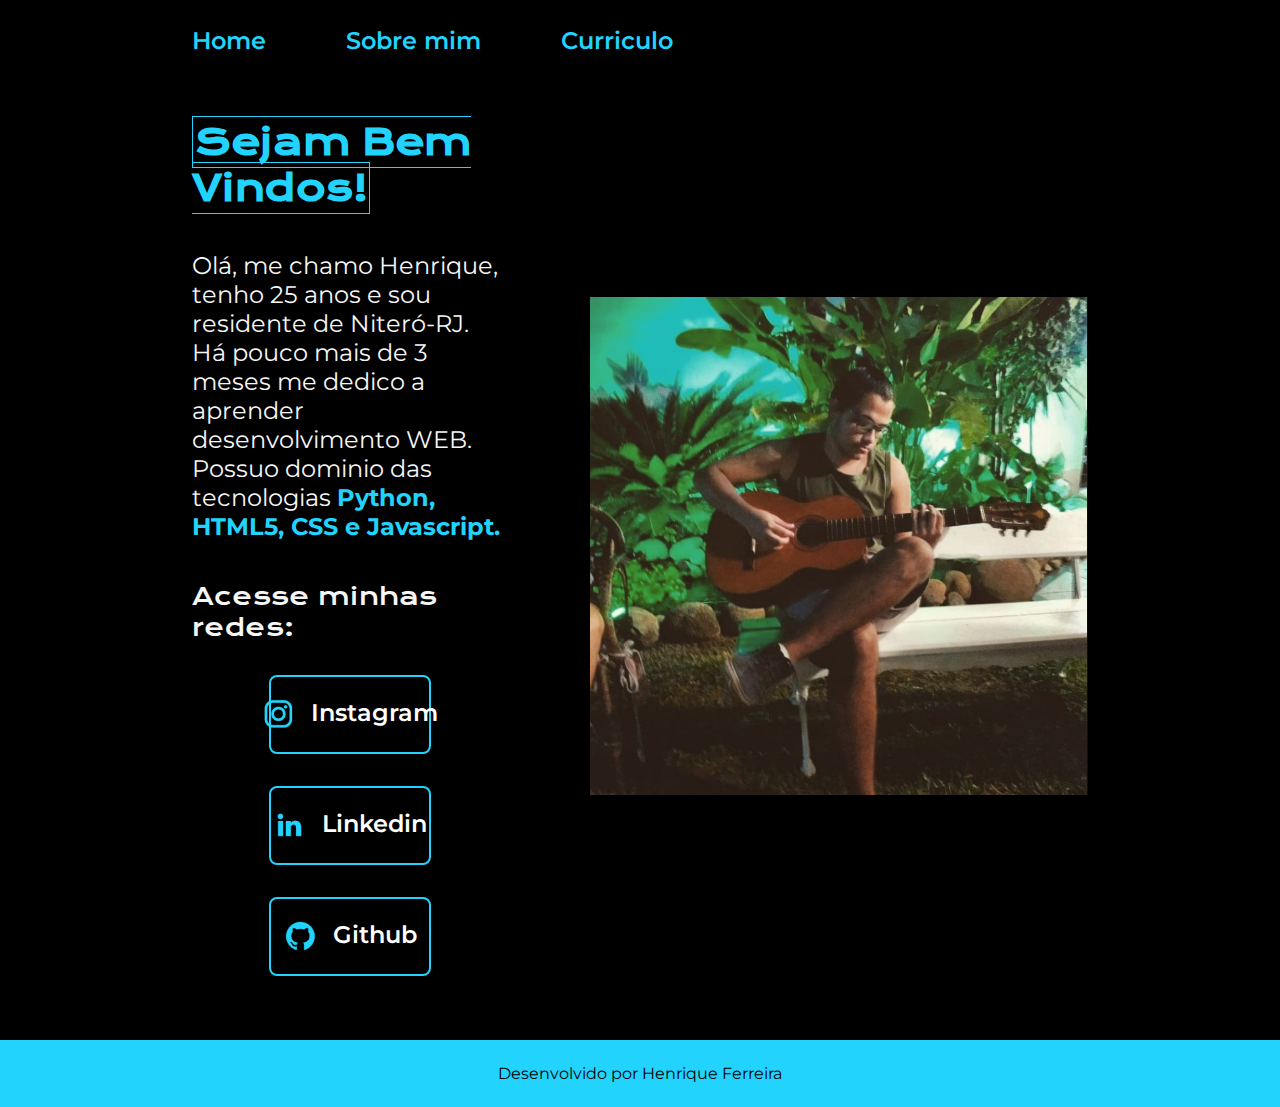
<file: index.html>
<!DOCTYPE html>
<html lang="pt-br">
<head>
    <meta charset="UTF-8">
    <meta name="viewport" content="width=device-width, initial-scale=1.0">
    <title>Portifolio do Henrique</title>  
    <link rel="stylesheet" href="./styles/styles.css">
</head>
<body>
    <header class="cabecalho">
        <nav class="cabecalho__menu">
            <a class="cabecalho__menu__link" href="index.html">Home</a>
            <a class="cabecalho__menu__link" href="about.html">Sobre mim</a>
            <a class="cabecalho__menu__link" href="curriculo.html">Curriculo</a>
        </nav>
    </header>
    
    <main class="apresentacao">
        <section class="apresentacao__conteudo"> 
            <h1 class="apresentacao__conteudo__titulo"><span>Sejam Bem Vindos!</span></h1>
            <p class="apresentacao__conteudo__texto">Olá, me chamo Henrique, tenho 25 anos e sou residente de Niteró-RJ. Há pouco mais de 3 meses me dedico a aprender desenvolvimento WEB. Possuo dominio das tecnologias <strong class="titulo-destaque"> Python, HTML5, CSS e Javascript.</strong></p>
            <div class="apresentacao__links">
                <h2 class="apresentacao__links__subtitulo" >Acesse minhas redes:</h2>
                <a class="apresentacao__links__navegacao" href="https://www.instagram.com/henrique_fer26/">
                <img src="./assets/instagram.png">
                Instagram</a>
                <a class="apresentacao__links__navegacao" href="https://www.linkedin.com/">
                    <img src="./assets/linkedin.png">
                    Linkedin</a>
                <a class="apresentacao__links__navegacao" href="https://github.com/harleytxt">
                    <img src="./assets/github.png">
                    Github</a>
            </div>
        </section>
        <img src="./assets/Studio art.png" width="500" height="500" alt="Imagem do desenvolvedor tocando violão">
    </main>

    <footer class="rodape">
        <p>Desenvolvido por Henrique Ferreira</p>
    </footer>
     

</body>
</html>
</file>
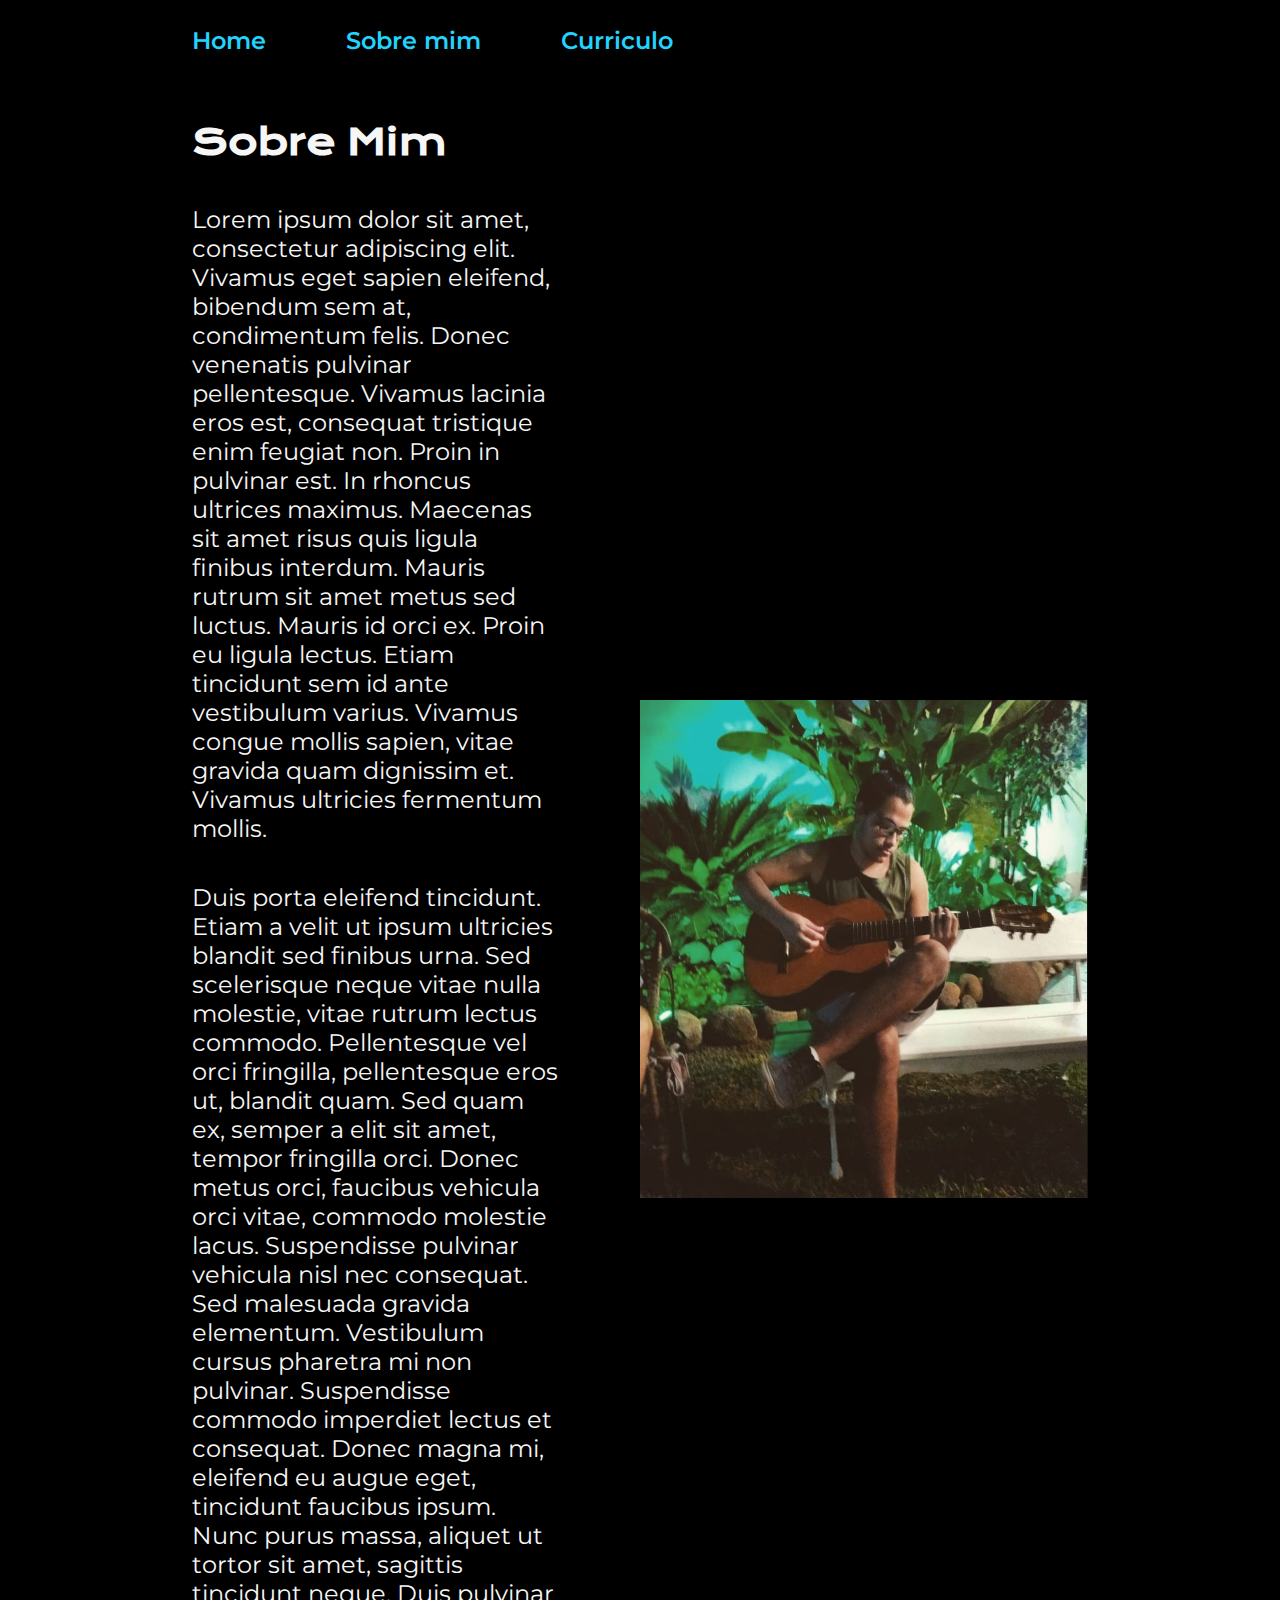
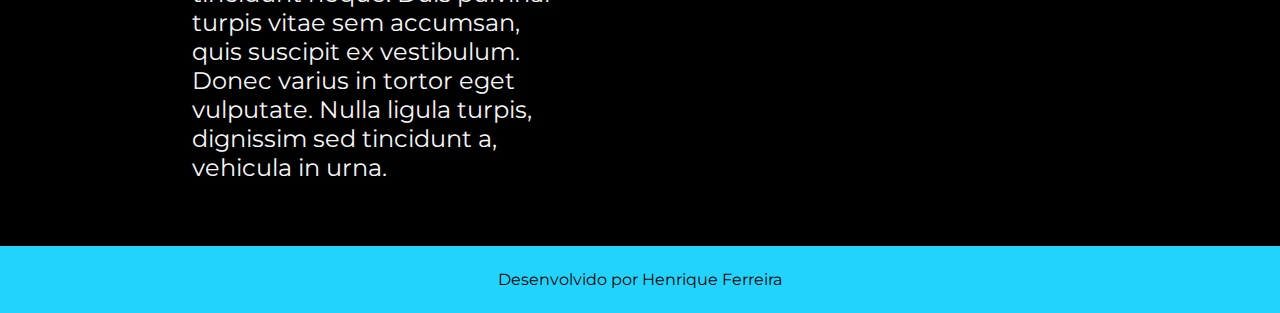
<file: about.html>
<!DOCTYPE html>
<html lang="en">
<head>
    <meta charset="UTF-8">
    <meta name="viewport" content="width=device-width, initial-scale=1.0">
    <title>Portifolio - Sobre mim</title>
    <link rel="stylesheet" href="styles/styles.css">
</head>
<body>
    <header class="cabecalho">
        <nav class="cabecalho__menu">
            <a class="cabecalho__menu__link" href="index.html">Home</a>
            <a class="cabecalho__menu__link" href="about.html">Sobre mim</a>
            <a class="cabecalho__menu__link" href="curriculo.html">Curriculo</a>
        </nav>
    </header>
    
    
    <main class="apresentacao">
        <section class="apresentacao__conteudo">
        <h1 class="apresentacao__conteudo__titulo" >Sobre Mim</h1>
        <p  class="apresentacao__conteudo__texto">Lorem ipsum dolor sit amet, consectetur adipiscing elit. Vivamus eget sapien eleifend, bibendum sem at, condimentum felis. Donec venenatis pulvinar pellentesque. Vivamus lacinia eros est, consequat tristique enim feugiat non. Proin in pulvinar est. In rhoncus ultrices maximus. Maecenas sit amet risus quis ligula finibus interdum. Mauris rutrum sit amet metus sed luctus. Mauris id orci ex. Proin eu ligula lectus. Etiam tincidunt sem id ante vestibulum varius. Vivamus congue mollis sapien, vitae gravida quam dignissim et. Vivamus ultricies fermentum mollis.</p>
        <p class="apresentacao__conteudo__texto">Duis porta eleifend tincidunt. Etiam a velit ut ipsum ultricies blandit sed finibus urna. Sed scelerisque neque vitae nulla molestie, vitae rutrum lectus commodo. Pellentesque vel orci fringilla, pellentesque eros ut, blandit quam. Sed quam ex, semper a elit sit amet, tempor fringilla orci. Donec metus orci, faucibus vehicula orci vitae, commodo molestie lacus. Suspendisse pulvinar vehicula nisl nec consequat. Sed malesuada gravida elementum. Vestibulum cursus pharetra mi non pulvinar. Suspendisse commodo imperdiet lectus et consequat. Donec magna mi, eleifend eu augue eget, tincidunt faucibus ipsum. Nunc purus massa, aliquet ut tortor sit amet, sagittis tincidunt neque. Duis pulvinar turpis vitae sem accumsan, quis suscipit ex vestibulum. Donec varius in tortor eget vulputate. Nulla ligula turpis, dignissim sed tincidunt a, vehicula in urna.</p>
        </section>
        <img class="apresentacao__imagem" src="./assets/Studio art.png" width="500" height="500" alt="Imagem do desenvolvedor tocando violão">
    </main>


    <footer class="rodape">
        <p>Desenvolvido por Henrique Ferreira</p>
    </footer>
</body>
</html>
</file>
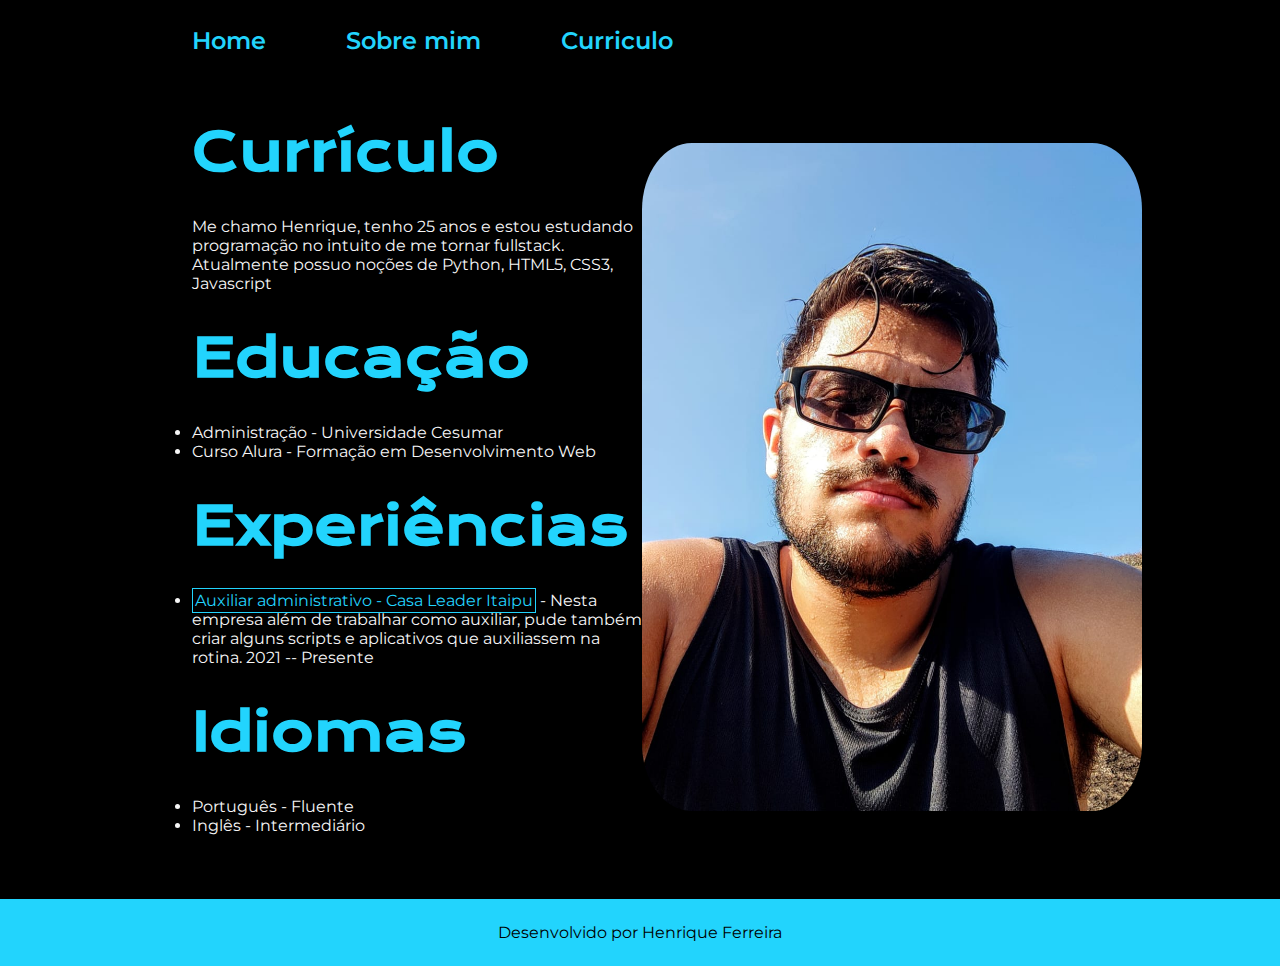
<file: curriculo.html>
<!DOCTYPE html>
<html lang="en">
<head>
    <meta charset="UTF-8">
    <meta name="viewport" content="width=device-width, initial-scale=1.0">
    <title>Portifolio - Curriculo</title>
    <link rel="stylesheet" href="styles/styles.css">
</head>
<body>
    <header class="cabecalho">
        <nav class="cabecalho__menu">
            <a class="cabecalho__menu__link" href="index.html">Home</a>
            <a class="cabecalho__menu__link" href="about.html">Sobre mim</a>
            <a class="cabecalho__menu__link" href="curriculo.html">Curriculo</a>
        </nav>
    </header>

    <main class="curriculo__apresentacao">
        <section class="curriculo">
            <h1 class="curriculo__titulo">Currículo</h1>
            
            <p class="curriculo__texto">Me chamo Henrique, tenho 25 anos e estou estudando programação no intuito de me tornar fullstack. Atualmente possuo noções de Python, HTML5, CSS3, Javascript </p>
            <h2 class="curriculo__titulo">Educação</h2>
            <ul class="curriculo__texto">
                <li>Administração - Universidade Cesumar</li>
                <li>Curso Alura - Formação em Desenvolvimento Web</li>
            </ul>
            <h3 class="curriculo__titulo">Experiências</h3>
            <ul class="curriculo__texto">
                <li><span> Auxiliar administrativo - Casa Leader Itaipu</span> - Nesta empresa além de trabalhar como auxiliar, pude também criar alguns scripts e aplicativos que auxiliassem na rotina. 2021 -- Presente</li>
            </ul>
            <h4 class="curriculo__titulo">Idiomas</h3>
            <ul class="curriculo__texto">
                <li>Português - Fluente</li>
                <li>Inglês - Intermediário</li>
            </ul>


            
 
        </section>
        <img class="curriculo__foto" src="./assets/foto-perfil.jpg" width="750" alt="foto perfil curriculo">
    </main>

    <footer class="rodape">
        <p>Desenvolvido por Henrique Ferreira</p>
    </footer>
     
</body>
</html>
</file>
<file: styles/styles.css>
@import url('https://fonts.googleapis.com/css2?family=Krona+One&family=Montserrat:ital,wght@0,100..900;1,100..900&family=Poetsen+One&display=swap');

:root{
    --cor-primaria: #000000;
    --cor-secundaria: #f6f6f6;
    --cor-terciaria: #22D4FD;
    --cor-hover: #272727;

    --fonte-principal:"Krona One", sans-serif;
    --fonte-secundaria: "Montserrat", sans-serif;
}

* {
    margin: 0;
    padding: 0;
    text-decoration: none;
}
body {
     
    box-sizing: border-box;
    background-color: var(--cor-primaria);
    color: var(--cor-secundaria);
   
}
.cabecalho {
    padding: 2% 0% 0% 15%;
     
   
    
}
.cabecalho__menu{
    display: flex;
    gap: 80px;
     
}
.cabecalho__menu__link {
    font-family: var(--fonte-secundaria);
    font-size: 1.5rem;
    font-weight: 600;
    color: var(--cor-terciaria);
    
}
h1 {
    font-weight: bold;
}

 
.titulo-destaque {
    color: var(--cor-terciaria)
    ;
}
span {
    color: var(--cor-terciaria);
    border: 1px solid #22D4FD;
    padding: 2px;

}

.apresentacao {

    padding: 5% 15%;
    display: flex;
    align-items: center;
    justify-content: space-between;
    gap: 82px;
}

.apresentacao__conteudo{
    width: 50%;
    display: flex;
    flex-direction: column;
    gap: 40px;
}
.apresentacao__conteudo__titulo{
    font-size: 2.25rem;
    font-family: var(--fonte-principal);
}
.apresentacao__conteudo__texto{
    font-size: 1.5rem;
    font-family: var(--fonte-secundaria);
}
.apresentacao__links{
    display: flex;
    flex-direction: column;
    justify-content: space-between;
    align-items: center;
    gap: 32px;

    
}
.apresentacao__links__subtitulo{
    font-family: var(--fonte-principal);
    font-weight: 400;
    font-size: 1.5rem;
}
.apresentacao__links__navegacao{
    
    display: flex;
    justify-content: center;
    gap: 16px;
    border: 2px solid var(--cor-terciaria);
    width: 50%;
    text-align: center;
    border-radius: 8px;
    font-size: 1.5rem;
    padding: 21.5px 0;
    text-decoration: none;
    color: #ffffff;
    font-family: "Montserrat", sans-serif, "bold";
    font-weight:  600;
     
}
.apresentacao__links__link:hover{
    background-color: var(--cor-hover);
    
}

.apresentacao__imagem {
    width: 50%;
}

.rodape {
    padding: 24px;
    text-align: center;
    color: #000000;
    background-color: var(--cor-terciaria);
    font-family: var(--fonte-secundaria);
    font-weight: 400;

}
.curriculo__apresentacao{
    padding: 5% 15%;
    display: flex;
    align-items: center;
    justify-content: space-between;

}

.curriculo{
    display: flex;
    justify-content: space-between;
    flex-direction: column;
    gap: 32px;
}

.curriculo__foto{
    border-radius: 10%;
    width: 500px;
    
}

.curriculo__titulo{
    font-family: var(--fonte-principal);
    color: #22D4FD;
    font-size: 3.25rem;
}

.curriculo__texto {
    font-family: var(--fonte-secundaria);
    font-size: 1rem;
    width: 450px;
}
 
@media (max-width: 1200px) {
    .cabecalho{
        padding: 10%;
    }

    .cabecalho__menu{
        justify-content: center;
    }
    
    .apresentacao{
        flex-direction: column-reverse;
        padding: 5%;
    }

    .apresentacao__conteudo {
        width: auto;
    }

    
}
</file>
